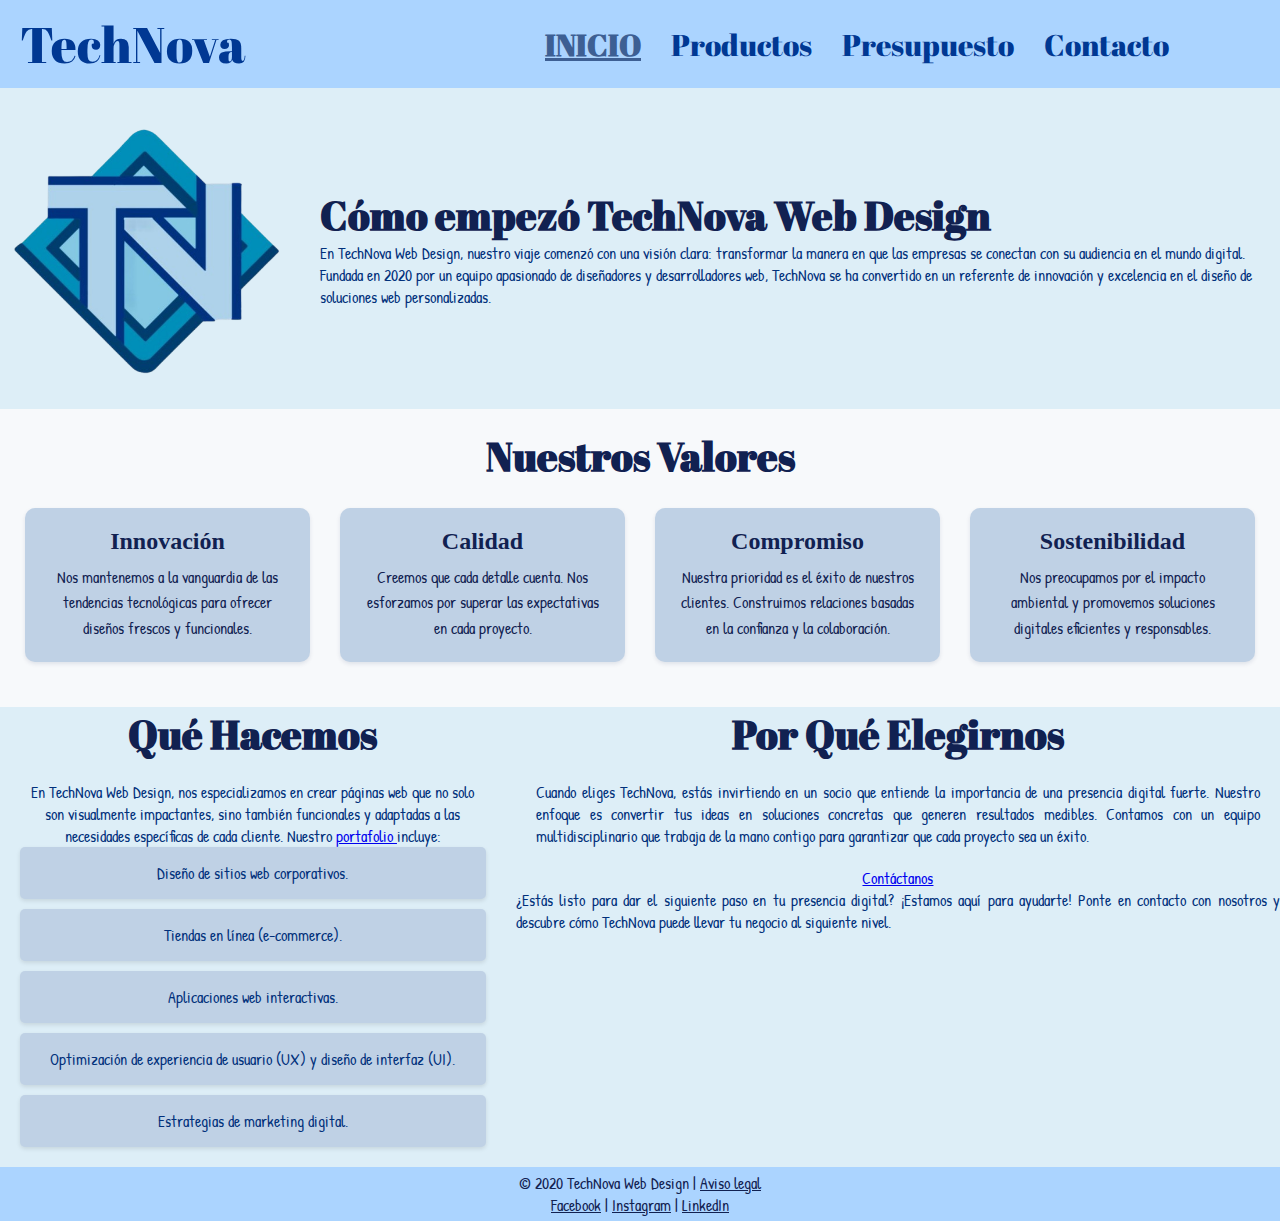
<file: index.html>
<!DOCTYPE html>
<html lang="es">
<head>
    <meta charset="UTF-8">
    <meta name="viewport" content="width=device-width, initial-scale=1.0">
    <title>TechNova Web Design</title>
    <link rel="stylesheet" href="css/styles.css">
    <link rel="preconnect" href="https://fonts.googleapis.com">
    <link rel="preconnect" href="https://fonts.gstatic.com" crossorigin>
    <link href="https://fonts.googleapis.com/css2?family=Abril+Fatface&family=Patrick+Hand&display=swap" rel="stylesheet">
</head>
<body>
    <!-- HEADER DEL SITIO WEB -->
    <header>
        <nav>
            <ul>
                <li class="nombre">TechNova</li>
                <li><a href="index.html" class="active">Inicio</a></li>
                <li><a href="views/productos.html">Productos</a></li>
                <li><a href="views/presupuesto.html">Presupuesto</a></li>
                <li><a href="views/contacto.html">Contacto</a></li>
            </ul>
        </nav>
    </header>
     <!-- MAIN DEL SITIO WEB -->
    <main>
        <!-- SECCIÓN HISTORIA DE LA PÁGINA WEB -->
        <section class="hist">  
            <img src="img/iconoTN.png" alt="Imagen de TechNova" width="516" height="483">
                <div class="texto">
                    <h1>Cómo empezó TechNova Web Design</h1>
                    <p>En TechNova Web Design, nuestro viaje comenzó con una visión clara: transformar la manera en que las
                        empresas se conectan con su audiencia en el mundo digital. Fundada en 2020 por un equipo apasionado de
                        diseñadores y desarrolladores web, TechNova se ha convertido en un referente de innovación y excelencia
                        en el diseño de soluciones web personalizadas.</p>
                </div>
        </section>
         <!-- SECCIÓN EXPLUCATIVA DE LOS VALORES DE LA PÁGINA WEB -->
        <section class="valores">
            <h1>Nuestros Valores</h1>
            <div class="box"> 
                <div class="value-card">
                <h3>Innovación</h3>
                <p>Nos mantenemos a la vanguardia de las tendencias tecnológicas para ofrecer diseños frescos y funcionales.</p>
                </div>
                <div class="value-card">
                <h3>Calidad</h3>
                <p>Creemos que cada detalle cuenta. Nos esforzamos por superar las expectativas en cada proyecto.</p>
                </div>
                <div class="value-card">
                <h3>Compromiso</h3>
                <p>Nuestra prioridad es el éxito de nuestros clientes. Construimos relaciones basadas en la confianza y
                        la colaboración.</p>
                </div>
                <div class="value-card">
                <h3>Sostenibilidad</h3>
                <p>Nos preocupamos por el impacto ambiental y promovemos soluciones digitales eficientes y responsables.</p>
                </div>
            </div>
        </section>

        <section class="container">
             <!-- SECCIÓN EXPLICATIVA DE QUÉ OFRECE LA PÁGINA WEB -->
            <section class="do">
                <h1>Qué Hacemos</h1>
                <div class="bloque">
                    <p>En TechNova Web Design, nos especializamos en crear páginas web que no solo son visualmente impactantes,
                            sino también funcionales y adaptadas a las necesidades específicas de cada cliente. Nuestro <a href="views/productos.html">portafolio </a> 
                            incluye:</p>
                    <div class="lista-servicios">
                        <p>Diseño de sitios web corporativos.</p>
                        <p>Tiendas en línea (e-commerce).</p>
                        <p>Aplicaciones web interactivas.</p>
                        <p>Optimización de experiencia de usuario (UX) y diseño de interfaz (UI).</p>
                        <p>Estrategias de marketing digital.</p>
                    </div>
                </div>
            </section>
            <section class="columna-derecha">
                 <!-- SECCIÓN EXPLICATIVA DE PORQUÉ ELEGIR LOS SERVICIOS DE LA PÁGINA WEB -->
                <section class="elegir">
                    <h1>Por Qué Elegirnos</h1>
                    <div class="bloque">
                        <p>Cuando eliges TechNova, estás invirtiendo en un socio que entiende la importancia de 
                            una presencia digital fuerte. Nuestro enfoque es convertir tus ideas en soluciones concretas 
                            que generen resultados medibles. Contamos con un equipo multidisciplinario que trabaja de la mano 
                            contigo para garantizar que cada proyecto sea un éxito.</p>
                    </div>
                </section>
                 <!-- CONTACTO DE LA WEB QUE REDIRIGUE A LA PÁGINA DE CONTACTO -->
                <section class="contact">
                    <a href="views/contacto.html">Contáctanos</a>
                    <p>¿Estás listo para dar el siguiente paso en tu presencia digital? ¡Estamos aquí para ayudarte! Ponte en 
                        contacto con nosotros y descubre cómo TechNova puede llevar tu negocio al siguiente nivel.</p>
                </section>
            </section>
        </section>
    
    </main>
    
    <footer>
        <p>© 2020 TechNova Web Design | <a href="#">Aviso legal</a></p>
        <div>
            <a href="https://facebook.com" target="_blank" >Facebook</a> | 
            <a href="https://instagram.com" target="_blank" >Instagram</a> | 
            <a href="https://linkedin.com" target="_blank" >LinkedIn</a>
        </div>
    </footer>
</body>
</html>
</file>
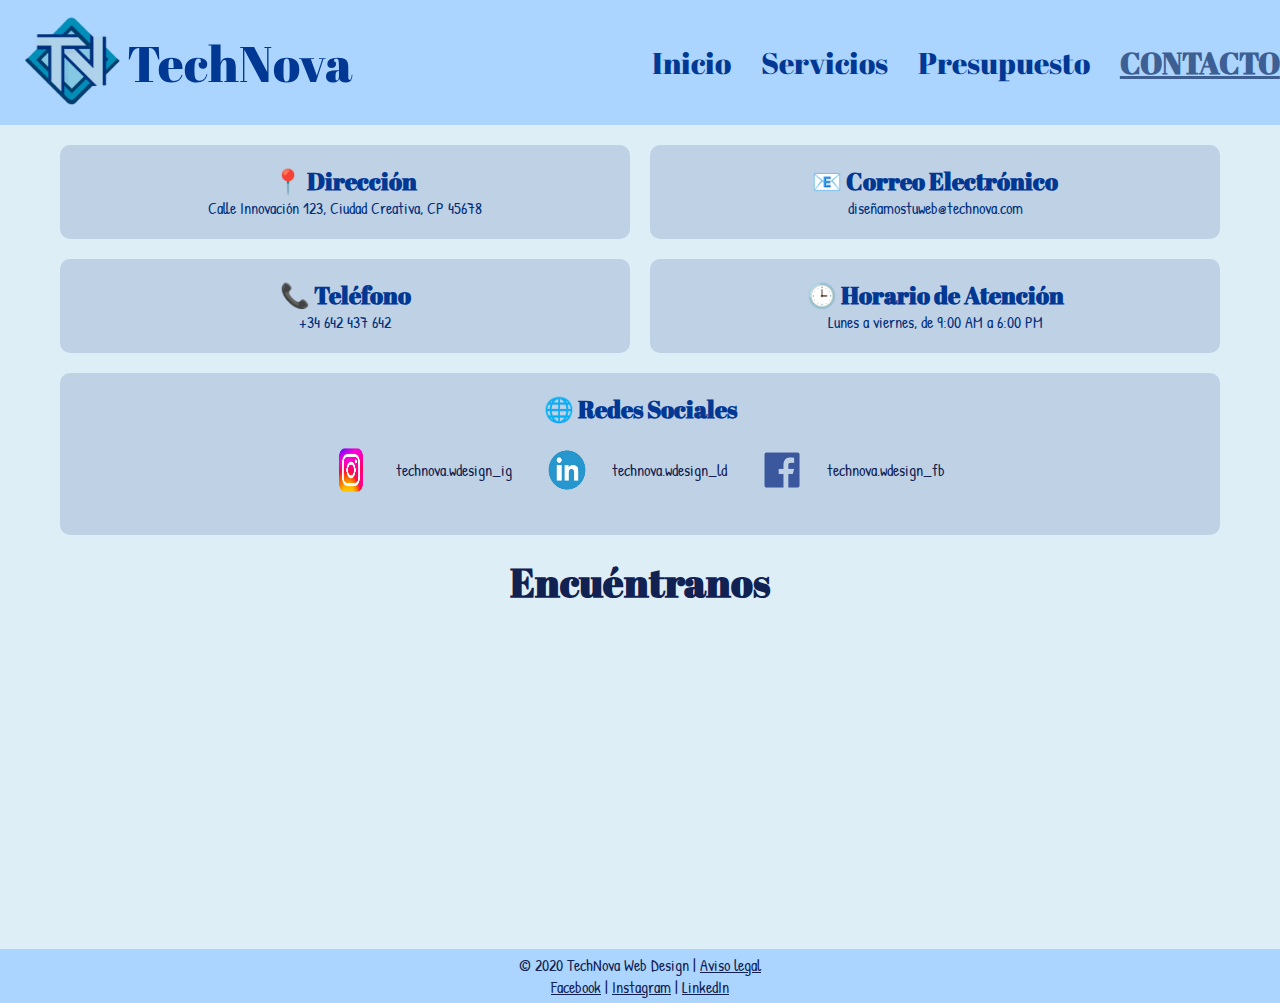
<file: views/contacto.html>
<!DOCTYPE html>
<html lang="es">
<head>
    <meta charset="UTF-8">
    <meta name="viewport" content="width=device-width, initial-scale=1.0">
    <title>Contacto - TechNova</title>
    <link rel="stylesheet" href="../css/styles.css">
    <link href="https://fonts.googleapis.com/css2?family=Abril+Fatface&family=Patrick+Hand&display=swap" rel="stylesheet"></head>
<body>
    <header>
        <a href="../index.html">
            <img src="../img/iconoTN.png" alt="Mi Logo"  id="logoTN">
        </a>
        <nav>
            <ul>
                <li class="nombre">TechNova</li>
                <li><a href="../index.html">Inicio</a></li>
                <li><a href="productos.html">Servicios</a></li>
                <li><a href="presupuesto.html">Presupuesto</a></li>
                <li><a href="contacto.html" class="active">Contacto</a></li>
            </ul>
        </nav>
    </header>
    <main>
        <section class="contact-details">
            <div>
                <h2>📍 Dirección</h2>
                <p>Calle Innovación 123, Ciudad Creativa, CP 45678</p>
            </div>
            <div>
                <h2>📧 Correo Electrónico</h2>
                <p>diseñamostuweb@technova.com</p>
            </div>
            <div>
                <h2>📞 Teléfono</h2>
                <p>+34 642 437 642</p>
            </div>
            <div>
                <h2>🕒 Horario de Atención</h2>
                <p>Lunes a viernes, de 9:00 AM a 6:00 PM</p>
            </div>
            <div class="social-rectangle">
                <h2>🌐 Redes Sociales</h2>
                <div class="social-links-vertical">
                    <a href="https://instagram.com" target="_blank" class="targeta">
                        <img src="../img/instagramLogo.png" alt="Instagram" width="666" height="375">
                        <span>technova.wdesign_ig</span>
                    </a>
                    <a href="https://linkedin.com" target="_blank" class="targeta">
                        <img src="../img/linkedInLogo.png" alt="LinkedIn" width="204" height="192">
                        <span>technova.wdesign_ld</span>
                    </a>
                    <a href="https://facebook.com" target="_blank" class="targeta">
                        <img src="../img/facebookLogo.png" alt="Facebook" width="348" height="348">
                        <span>technova.wdesign_fb</span>
                    </a>
                </div>
                
            </div>
        </section>
        <section class="map">
            <h1 style="text-align: center;">Encuéntranos</h1>
            <div style="display: flex; justify-content: center; padding: 20px;">
                <iframe 
                    src="https://www.google.com/maps/embed?pb=!1m18!1m12!1m3!1d3153.8354345093154!2d-122.40151588531535!3d37.793617979757535!2m3!1f0!2f0!3f0!3m2!1i1024!2i768!4f13.1!3m3!1m2!1s0x80858160269d8d6f%3A0x3c76581254e5296!2sCalle%20Innovaci%C3%B3n%20123!5e0!3m2!1ses!2s!4v1690123456789" 
                    width="600" 
                    height="300" 
                    style="border: 0; border-radius: 10px;" 
                    allowfullscreen>
                </iframe>
            </div>
        </section>
        
    
    </main>
    <footer>
        <p>© 2020 TechNova Web Design | <a href="#">Aviso legal</a></p>
        <div>
            <a href="https://facebook.com" target="_blank" >Facebook</a> | 
            <a href="https://instagram.com" target="_blank" >Instagram</a> | 
            <a href="https://linkedin.com" target="_blank" >LinkedIn</a>
        </div>
    </footer>
</body>
</html>
</file>
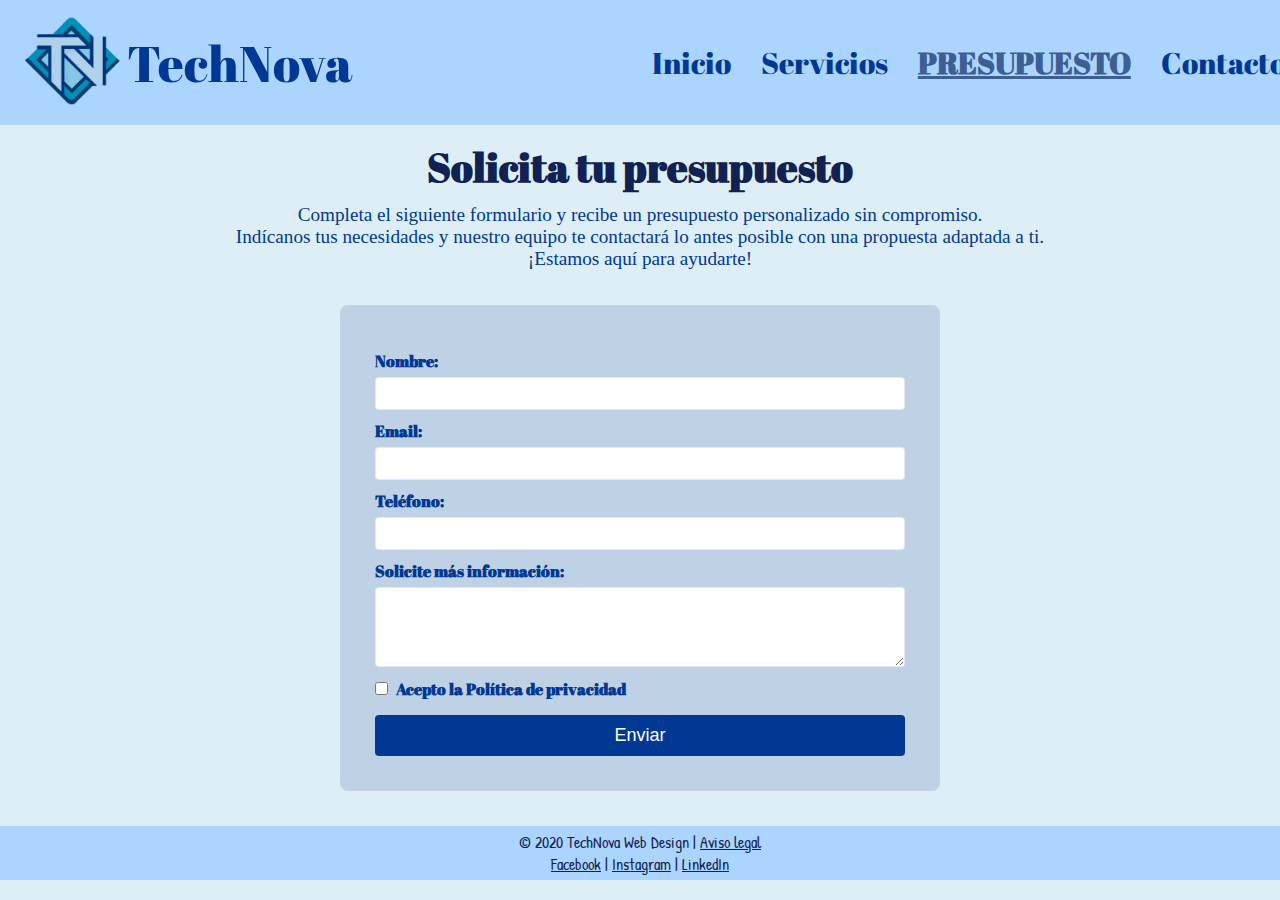
<file: views/presupuesto.html>
<!DOCTYPE html>
<html lang="es">
<head>
    <meta charset="UTF-8">
    <meta name="viewport" content="width=device-width, initial-scale=1.0">
    <title>Solicita tu Presupuesto - TechNova</title>
    <link rel="stylesheet" href="../css/styles.css">
    <link href="https://fonts.googleapis.com/css2?family=Abril+Fatface&family=Patrick+Hand&display=swap" rel="stylesheet"></head>
<body>
    <header>
        <a href="../index.html">
            <img src="../img/iconoTN.png" alt="Mi Logo" id="logoTN">
        </a>
        <nav>
            <ul>
                <li class="nombre">TechNova</li>
                <li><a href="../index.html">Inicio</a></li>
                <li><a href="productos.html">Servicios</a></li>
                <li><a href="presupuesto.html" class="active">Presupuesto</a></li>
                <li><a href="contacto.html" >Contacto</a></li>
            </ul>
        </nav>
    </header>
    <main>
        <h1 class="presupuestoH1">Solicita tu presupuesto</h1>
        <p class="presupuestoDescripcion">
            Completa el siguiente formulario y recibe un presupuesto personalizado sin compromiso.<br>
            Indícanos tus necesidades y nuestro equipo te contactará lo antes posible con una propuesta adaptada a ti. <br>
            ¡Estamos aquí para ayudarte!
        </p>
        <form action="#" method="post"> 
            <label for="name">Nombre:</label>
            <input type="text" id="name" name="name" required>
            <label for="email">Email:</label>
            <input type="email" id="email" name="email" required>
            <label for="phone">Teléfono:</label>
            <input type="tel" id="phone" name="phone" required>
            <label for="info">Solicite más información:</label>
            <textarea id="info" name="info" required></textarea>
            <label>
                <input type="checkbox" name="privacy" required> Acepto la Política de privacidad
            </label>
            <button type="submit">Enviar</button> <!-- Botón para enviar el formulario -->
        </form>
    </main>
    <footer>
        <p>© 2020 TechNova Web Design | <a href="#">Aviso legal</a></p>
        <div>
            <a href="https://facebook.com" target="_blank" >Facebook</a> | 
            <a href="https://instagram.com" target="_blank" >Instagram</a> | 
            <a href="https://linkedin.com" target="_blank" >LinkedIn</a>
        </div>
    </footer>
</body>
</html>
</file>
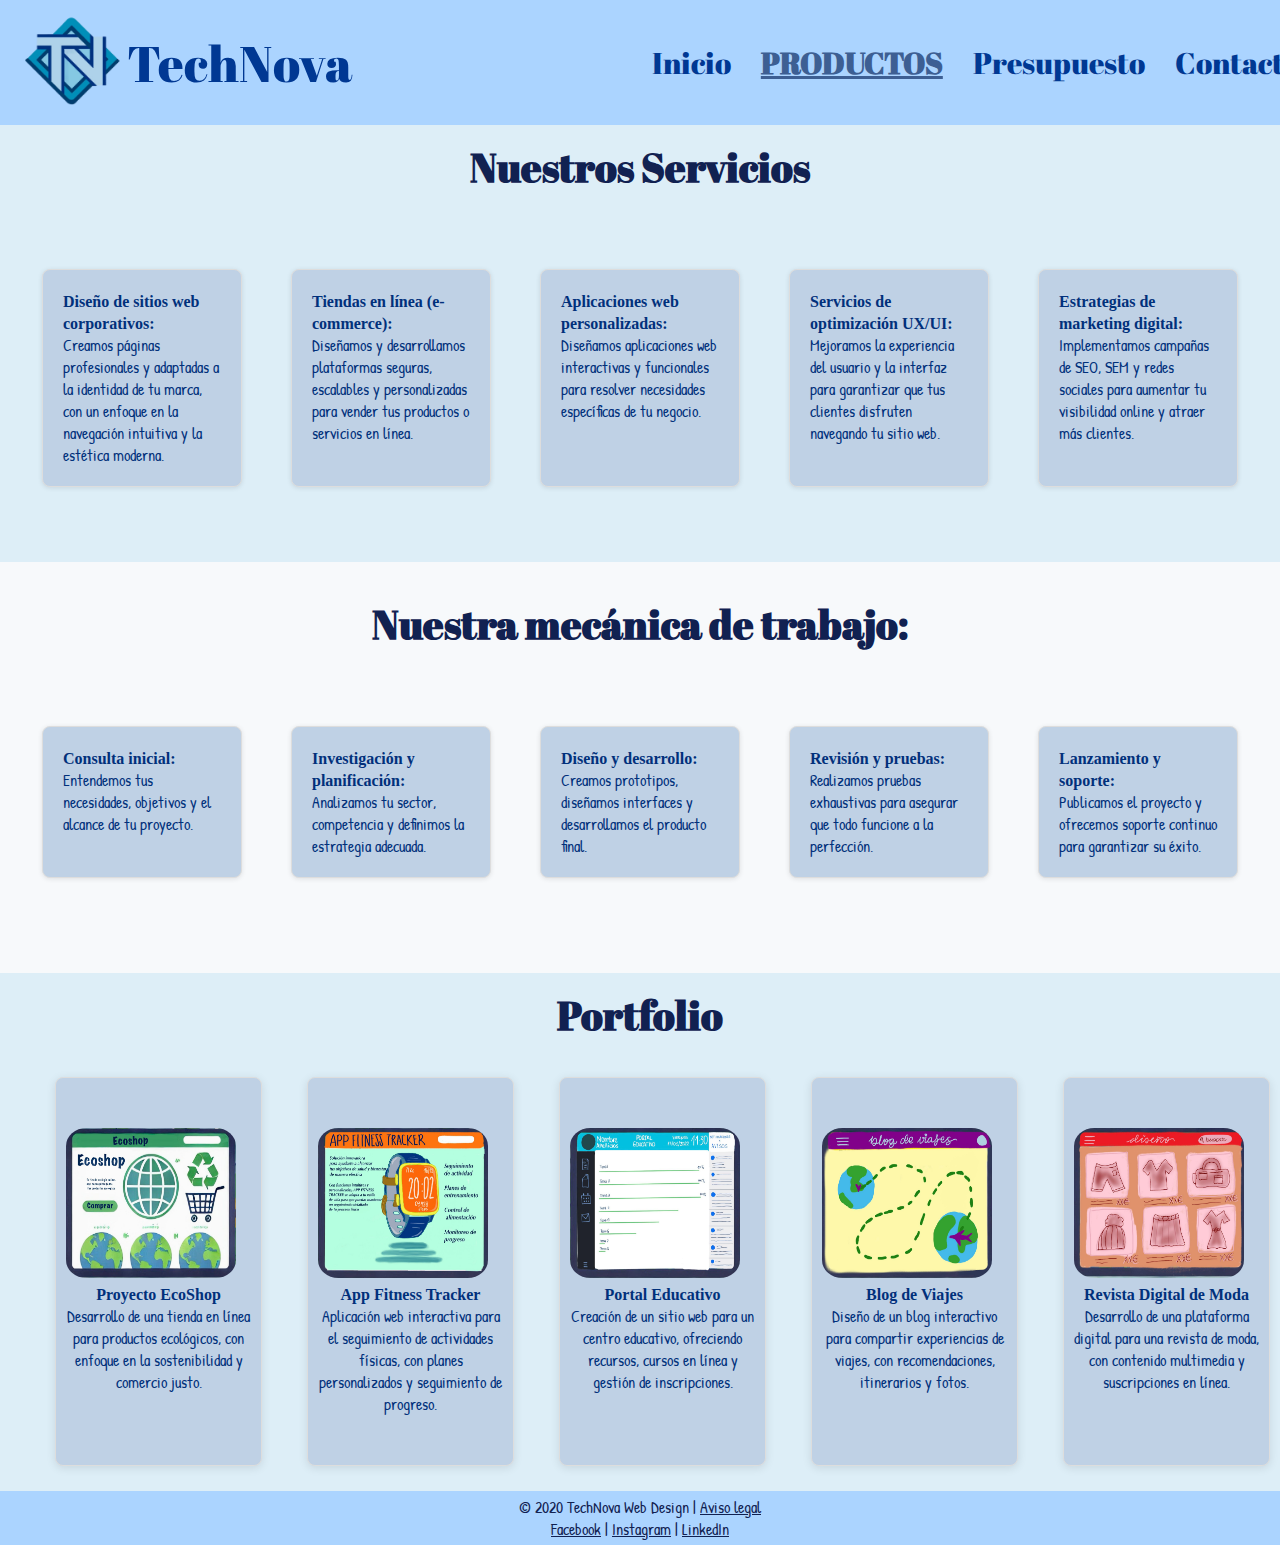
<file: views/productos.html>
<!DOCTYPE html>
<html lang="es">
<head>
    <meta charset="UTF-8">
    <meta name="viewport" content="width=device-width, initial-scale=1.0">
    <title>Productos - TechNova</title>
    <link rel="stylesheet" href="../css/styles.css">
    <link href="https://fonts.googleapis.com/css2?family=Abril+Fatface&family=Patrick+Hand&display=swap" rel="stylesheet"></head>
<body>
    <header>
        <a href="../index.html">
            <img src="../img/iconoTN.png" alt="Mi Logo" id="logoTN">
        </a>
        <nav>
            <ul>
                <li class="nombre">TechNova</li>
                <li><a href="../index.html">Inicio</a></li>
                <li><a href="productos.html" class="active">Productos</a></li>
                <li><a href="presupuesto.html">Presupuesto</a></li>
                <li><a href="contacto.html">Contacto</a></li>
            </ul>
        </nav>
    </header>
    <main>
      <div class="serv">
        </div><h1 class="productosH1">Nuestros Servicios</h1>
        <div class="card-container">
            <div class="card">
                <strong>Diseño de sitios web corporativos:</strong>
                <p>Creamos páginas profesionales y adaptadas a la identidad de tu marca, con un enfoque en la navegación intuitiva y la estética moderna.</p>
            </div>
            <div class="card">
                <strong>Tiendas en línea (e-commerce):</strong>
                <p>Diseñamos y desarrollamos plataformas seguras, escalables y personalizadas para vender tus productos o servicios en línea.</p>
            </div>
            <div class="card">
                <strong>Aplicaciones web personalizadas:</strong>
                <p>Diseñamos aplicaciones web interactivas y funcionales para resolver necesidades específicas de tu negocio.</p>
            </div>
            <div class="card">
                <strong>Servicios de optimización UX/UI:</strong>
                <p>Mejoramos la experiencia del usuario y la interfaz para garantizar que tus clientes disfruten navegando tu sitio web.</p>
            </div>
            <div class="card">
                <strong>Estrategias de marketing digital:</strong>
                <p>Implementamos campañas de SEO, SEM y redes sociales para aumentar tu visibilidad online y atraer más clientes.</p>
            </div>
        </div>
    </div>

    
    <div class="mecan">
        <h1 class="productosH1">Nuestra mecánica de trabajo:</h1>
        <div class="card-container">
            <div class="card">
                <strong>Consulta inicial:</strong>
                <p>Entendemos tus necesidades, objetivos y el alcance de tu proyecto.</p>
            </div>
            <div class="card">
                <strong>Investigación y planificación:</strong>
                <p>Analizamos tu sector, competencia y definimos la estrategia adecuada.</p>
            </div>
            <div class="card">
                <strong>Diseño y desarrollo:</strong>
                <p>Creamos prototipos, diseñamos interfaces y desarrollamos el producto final.</p>
            </div>
            <div class="card">
                <strong>Revisión y pruebas:</strong>
                <p>Realizamos pruebas exhaustivas para asegurar que todo funcione a la perfección.</p>
            </div>
            <div class="card">
                <strong>Lanzamiento y soporte:</strong>
                <p>Publicamos el proyecto y ofrecemos soporte continuo para garantizar su éxito.</p>
            </div>
        </div>
    </div>

    <h1 class="productosH1">Portfolio</h1>
    <div class="grid-container">
        <div class="product-card">
            <img src="../img/ecoShop.jpeg" alt="Proyecto EcoShop" width="1397" height="1082" class="product-image">
            <div class="product-info">
                <strong>Proyecto EcoShop</strong>
                <p>Desarrollo de una tienda en línea para productos ecológicos, con enfoque en la sostenibilidad y comercio justo.</p>
            </div>
        </div>
        <div class="product-card">
            <img src="../img/app fitness tracker.jpeg" alt="App Fitness Tracker" width="1382" height="1073" class="product-image">
            <div class="product-info">
                <strong>App Fitness Tracker</strong>
                <p>Aplicación web interactiva para el seguimiento de actividades físicas, con planes personalizados y seguimiento de progreso.</p>
            </div>
        </div>
        <div class="product-card">
            <img src="../img/portal educativo.jpeg" alt="Portal Educativo" class="product-image">
            <div class="product-info">
                <strong>Portal Educativo</strong>
                <p>Creación de un sitio web para un centro educativo, ofreciendo recursos, cursos en línea y gestión de inscripciones.</p>
            </div>
        </div>
        <div class="product-card">
            <img src="../img/blog de viajes.jpeg" alt="Blog de Viajes" width="1397" height="1073" class="product-image">
            <div class="product-info">
                <strong>Blog de Viajes</strong>
                <p>Diseño de un blog interactivo para compartir experiencias de viajes, con recomendaciones, itinerarios y fotos.</p>
            </div>
        </div>
        <div class="product-card">
            <img src="../img/diseño.jpeg" alt="Revista Digital de Moda"  width="1361" height="1085" class="product-image">
            <div class="product-info">
                <strong>Revista Digital de Moda</strong>
                <p>Desarrollo de una plataforma digital para una revista de moda, con contenido multimedia y suscripciones en línea.</p>
            </div>
        </div>
    </div>

    </main>
    <footer>
        <p>© 2020 TechNova Web Design | <a href="#">Aviso legal</a></p>
        <div>
            <a href="https://facebook.com" target="_blank" >Facebook</a> | 
            <a href="https://instagram.com" target="_blank" >Instagram</a> | 
            <a href="https://linkedin.com" target="_blank" >LinkedIn</a>
        </div>
    </footer>
</body>
</html>
</file>
<file: css/styles.css>
*{ /* Estilos generales */
    margin:0;
    padding:0;
    box-sizing: border-box; /*corrección para que no haya que 'deslizar' para ver toda la pantalla*/
}

body {
    margin: 0;
    background-color: #ddeef7;
    color:#01307b;
    font-family: "Patrick Hand", serif;
    min-height: 100vh;

}

h1, h2, h3 {
    font-family: 'Abril Fatface', serif;
    color:#003893;
}

/* NOMBRE-LOGO*/
.nombre{
    color:#003893;
    font-family: 'Abril Fatface', serif;
    font-size: 50px;
    text-align: center;
    margin-right: 300px;
}

/* HEADER */
header {
    background: #abd4ff;
    padding: 10px 20px;
    display: flex;
    justify-content:space-between;
    align-items: center;
    width: 100%;
    position: relative;
    font-family: 'Abril Fatface', serif;
}

#logoTN{
    height: auto;
    max-height: 100px;
}

header nav ul {
    list-style: none;
    display: flex;
    justify-content: space-between;
    padding: 0;
    margin: 0;
    align-items: center;
}

header nav ul li a {
    margin-right: 30px;
    color:#003893;
    text-decoration: none;
    font-size: 30px;
}

nav a.active {
    font-weight:bolder;
    text-decoration: underline;
    color: #3d5f93;
    text-transform: uppercase;
}


main h1{
    font-family: "Abril Fatface", serif;
    font-size: 40px;
    color: #112151; 
}

/* INICIO */
/* Historia-marca */
.hist {
    display: flex;
    justify-content: space-between;
    align-items: center;
    padding: 20px 0;
    gap: 20px; /* Espacio entre la imagen y el texto */
}

.hist img {
    width: 300px; 
    height: auto;
}

.hist .texto {
    flex: 1; /* El texto se expande para ocupar el espacio restante */
}

/* Valores */
.valores{
    background-color: #f7f9fb;
    padding: 20px 0;
}
.value-card:hover {
    transform: scale(1.05);
}
section.valores {
    padding: 40px 20;
    text-align: center;
}
  
h1.valores {
    font-size: 4rem;
    margin-bottom: 30px;
}

/* Tarjetas de valores */
.value-card {
    background-color: #bfd1e5;
    border-radius: 10px;
    padding: 20px;
    margin: 15px; 
    box-shadow: 0 2px 4px #0a1e521a;
    flex: 1 1 0; 
    min-width: 250px; 
    width: 25%; 
}

.value-card h3 {
    font-family: "Nunito", serif;
    font-size: 1.5rem;
    margin-bottom: 10px;
    color: #112151;
} 
.value-card p {
    line-height: 1.6;
    color: #112151;
}

/* Contenedor para las tarjetas */
.box {
    display: flex; 
    justify-content: center; 
    padding: 0;
    margin: 10px;
}

.container{
    display:flex;
    gap: 10px;
}
.h1.container{
    text-align: center;
    display: flex;
}
.do{
    text-align: center;
}
.do, .elegir{
    flex-grow: 2;
}
h1.elegir{
    text-align: center;
}
.h1.contact{
    text-align: center;
}
.lista-servicios{
    display: flex;
    flex-direction: column;
    gap: 10px;
}

.lista-servicios p{
    background-color: #bfd1e5;
    padding: 15px;
    border-radius: 5px;
    box-shadow: 0 2px 4px rgba(0, 0, 0, 0.1); 
}

.lista-servicios p:hover {
    transform: scale(1.05);
}

.columna-derecha{
    flex-grow: 1;
    flex-direction: column;
    gap: 20px;
    text-align: center;
}

.columna-derecha p{
    text-align: justify;
}

.bloque{
    padding:20px;
    border-radius: 5px;
}

/* PRODUCTOS */
.productosH1{ /* Título H1 */
    text-align: center;
    margin-top: 15px;
}

.card-container {
    display: flex;
    flex-wrap: wrap;
    justify-content: space-around;
    gap: 15px;
    padding: 50px 10px;
    margin: 15px;
}

.card {
    background-color: #bfd1e5;
    border: 1px solid #ddd;
    border-radius: 8px;
    box-shadow: 0 1px 5px rgba(0, 0, 0, 0.1);
    margin: 10px;
    padding: 20px;
    width: 200px;
    transition: transform 0.2s;
}

.card:hover {
    transform: scale(1.05);
}

.card strong{
    font-family: "Nunito", serif;
    font-size: 1rem;
}

.mecan{ /* Mecánica de trabajo */
    background-color: #f7f9fb;
    padding: 20px 0
}

.grid-container strong{
    font-family: "Nunito", serif;
    font-size: 1rem
}

.grid-container {
    display: grid;
    grid-template-columns: repeat(auto-fill, minmax(200px, 1fr));
    gap: 15px;
    margin-top: 20px;
    margin-bottom: 10px;
    margin-left: 40px;
    display: flex;
    justify-content: space-around;
}

.product-card {
    background-color: #bfd1e5;
    border: 1px solid #ddd;
    border-radius: 8px;
    padding: 50px 10px;
    margin: 15px;
    text-align: center;
    box-shadow: 0 2px 10px rgba(0, 0, 0, 0.1);
    transition: transform 0.2s;
}

.product-card:hover {
    transform: scale(1.05);
}

.product-image {
    width: 170px;
    height: 150px; 
    margin-right: 15px; 
    border-radius: 12%; 
}

.product-info {
    display:flexbox;
}

/* PRESUPUESTO */
.presupuestoH1{
    text-align: center;
    margin-top: 15px;
}

.presupuestoDescripcion {
    text-align: center;
    font-size: 1.2em;
    margin-bottom: 20px;
    margin-top: 10px;
    color: #003893;
    font-family: "Nunito", serif;
}

form { /* Interior del formulario*/
    background-color: #bfd1e5;
    display: flex;
    flex-direction: column;
    width: 100%;
    padding: 35px;
    margin: 35px auto;
    max-width: 600px;
    border-radius: 8px;
}

label {
    margin-top: 10px;
    font-weight: bold;
    color: #003893;
    font-family: 'Abril Fatface', serif;
}

input, textarea {
    width: 100%;
    padding: 8px;
    margin-top: 5px;
    border: 1px solid #0a1e521a;
    border-radius: 4px;
}

textarea {
    resize: vertical;
    height: 80px;
}

button {
    margin-top: 15px;
    padding: 10px;
    background-color: #003893;
    color: white;
    border: none;
    border-radius: 4px;
    cursor: pointer;
    font-size: 18px;
}

button:hover {
    background-color: #112151;
}

label input[type="checkbox"] {
    width: auto;
    margin-right: 5px;
}

/*CONTACTO*/
.contact-details {
    max-width: 1200px;
    margin: 0 auto;
    padding: 20px;
    display: flex;
    flex-wrap: wrap;
    justify-content: space-between;
    gap: 20px;
}

.contact-details div {
    flex: 1 1 calc(50% - 20px);
    background-color: #bfd1e5;
    padding: 20px;
    border-radius: 10px;
    text-align: center;
}

.contact-details .social-rectangle {
    display: flex;
    flex-direction: column;
    align-items: center;
    justify-content: center;
    max-width: 1200px;
    padding: 20px;
}

.social-links-vertical {
    display: flex;
    flex-direction:row;
    justify-content: space-between;
    gap: 20px;
}

.tarjeta {
    background-color: #bfd1e5;
    border-radius: 10px;
    padding: 10px;
    margin: 10px; 
    box-shadow: 0 2px 4px #0a1e521a;
    flex:  1 1 calc(45% - 20px); /* Las tarjetas se ajustan al espacio disponible */
    min-width: 250px; 
}  

.social-links-vertical a {
    display:flex;
    align-items: center;
    gap: 10px;
    text-decoration: none;
    color: #112151;
    font-size: 1em;
}

.social-links-vertical img {
    width: 50px;
    height: 50px;
}

.social-links-vertical span {
    font-size: 1em;
    margin: 10px;
}

.map {
    text-align: center;
}

.map iframe {
    width: 100%;
    height: 300px;
    border: none;
}

/*FOOTER*/
footer {
    background: #abd4ff;
    color:#112151;
    text-align: center;
    padding: 5px 20px;
    position: relative;
    bottom: 0;
    width: 100%;
}

footer a{ /* Links redes sociales y aviso legal*/
    color:#112151;
}

/* Media Queries para pantallas pequeñas */
@media (max-width: 1024px) {
    header {
        flex-direction: column;
        text-align: center;
    }
    
    header nav ul {
        flex-direction: column;
        align-items: center;
    }
    
    header nav ul li {
        margin-bottom: 10px;
    }
    
    .nombre {
        font-size: 30px;
    }
    
    .box, .hist, .contact-details, .card-container, .grid-container, .social-rectangle {
        flex-direction: column;
        align-items: center;
    }
    
    .value-card, .card, .contact-details div, .social-rectangle {
        width: 90%;
    }
    
    .hist img, .grid-container img {
        width: 90%;
    }

    .grid-container {
        display: grid;
        grid-template-columns: repeat(auto-fill, minmax(150px, 1fr));
        gap: 10px;
        width: 100%;
        margin: 10px auto;
    }
}

@media (max-width: 600px) {
    header {
        padding: 10px;
    }
    
    header nav ul {
        flex-direction: column;
        text-align: center;
    }
    
    .nombre {
        font-size: 25px;
    }
    
    .box, .hist, .contact-details, .card-container, .grid-container, .social-rectangle {
        flex-direction: column;
        align-items: center;
    }
    
    .value-card, .card, .contact-details div, .social-rectangle {
        width: 100%;
    }
    
    .hist img, .grid-container img {
        width: 100%;
    }

    .grid-container {
        grid-template-columns: repeat(auto-fill, minmax(120px, 1fr));
        gap: 5px;
    }
}
</file>
